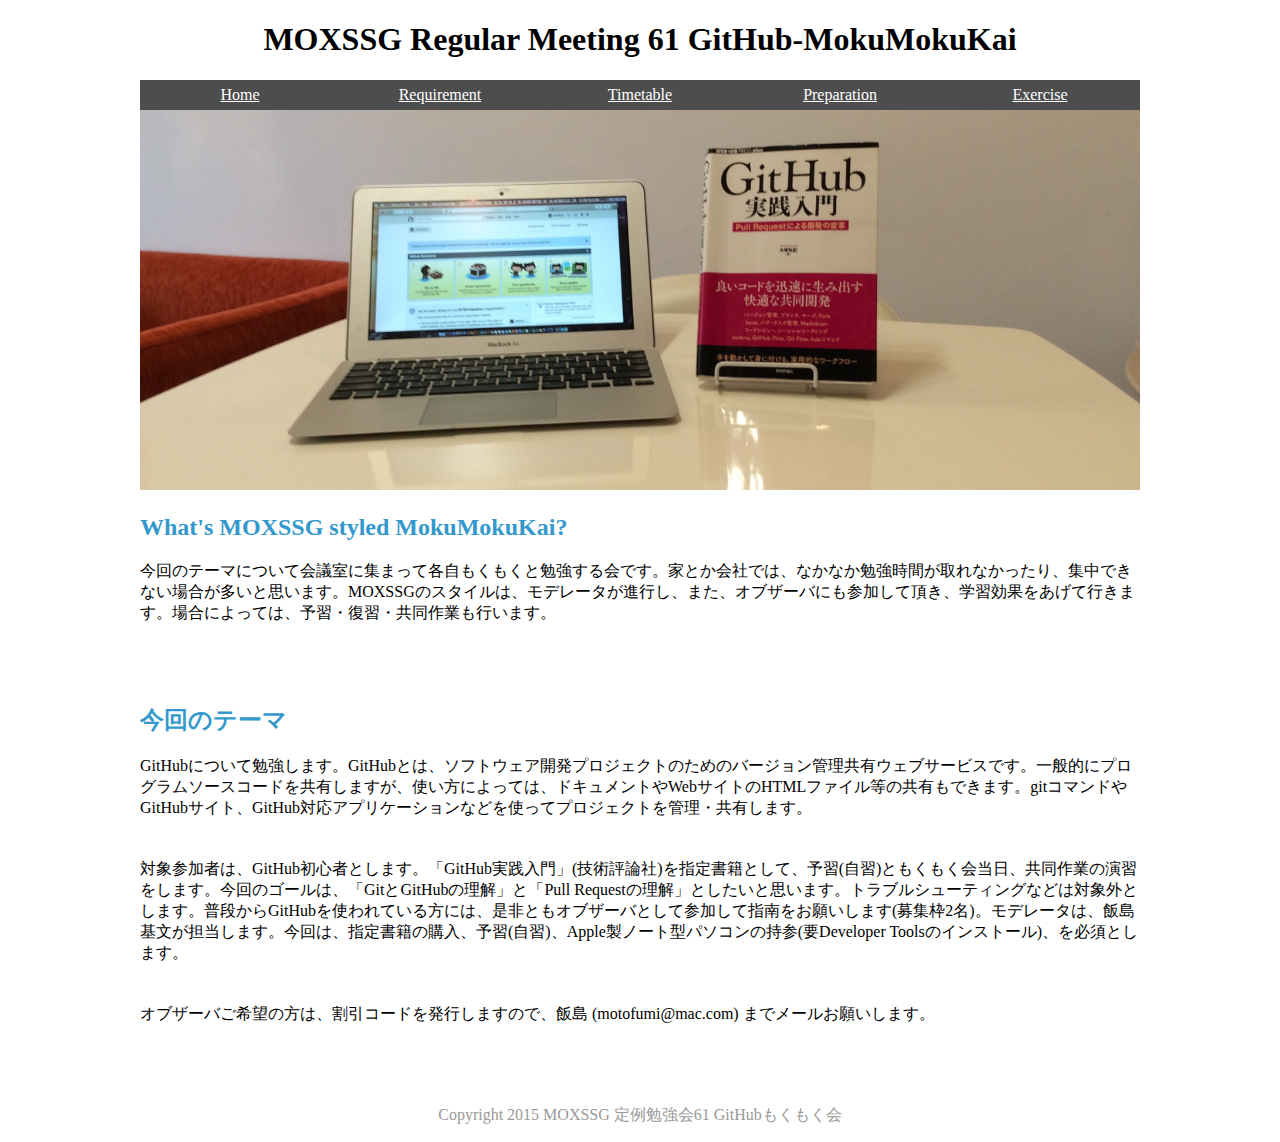
<file: index.html>
<!DOCTYPE html>
<html>
<head>
    <title>INTER-Mediator</title>
    <script type="text/javascript">
        var langu;
        if (window.navigator.language)  {
            lang = window.navigator.language.toLowerCase();
        } else if (window.navigator.userLanguage)    {
            lang = window.navigator.userLanguage.toLowerCase();
        } else {
            lang = "en";
        }
        if (lang == 'ja' || lang == 'ja-jp')    {
            location.href="ja/"
        } else {
            location.href="en/"
        }
    </script>
    <noscript>
      <meta http-equiv="refresh" content="0;/en/" />
    </noscript>
</head>
<body>
</body>
</html>
</file>
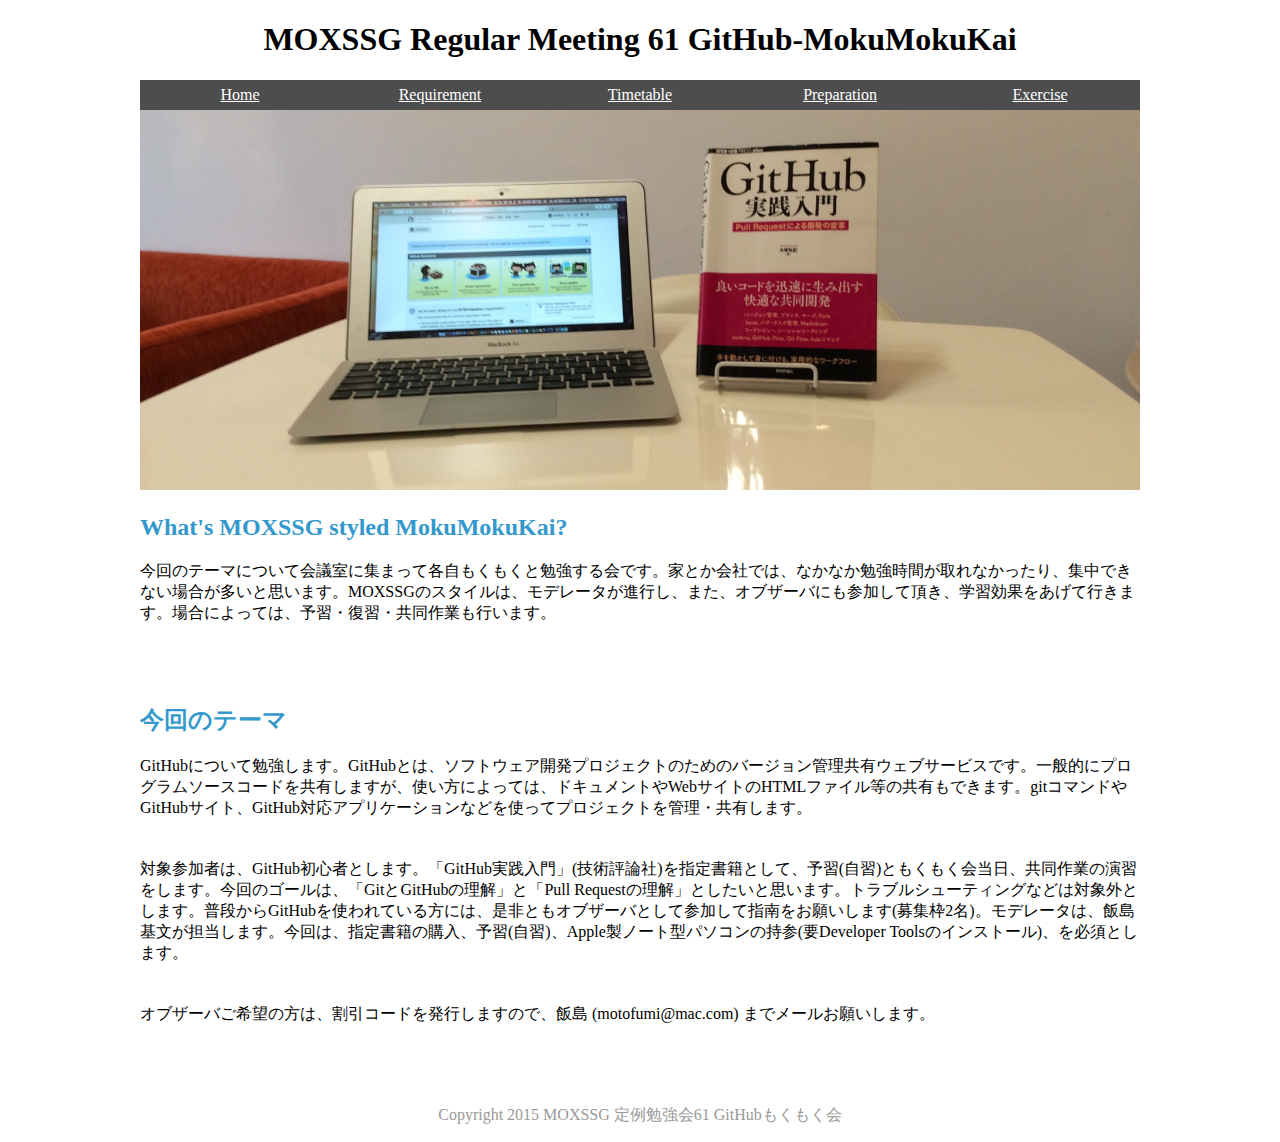
<file: en/index.html>
<!DOCTYPE html>
<html>
<head>
    <meta http-equiv="content-type" content="text/html;charset=UTF-8"/>
    <link href="../styles.css" rel="stylesheet" type="text/css"/>
    <title>MOXSSG Regular Meeting61 GitHub MokuMokuKai - Home</title>
</head>
<body>
<div id="wrapper">
    <header id="top">
        <h1>MOXSSG Regular Meeting 61 GitHub-MokuMokuKai</h1>
        <nav id="nav">
            <ul>
                <li><a href="./index.html">Home</a></li>
                <li><a href="./requirement.html">Requirement</a></li>
                <li><a href="./timetable.html">Timetable</a></li>
                <li><a href="./preparation.html">Preparation</a></li>
                <li><a href="./exercise.html">Exercise</a></li>
            </ul>
        </nav>
    </header>
    <div id="banner"><img src="../images/banner.jpg"  alt=""/></div>
    <article id="article">
        <h2>What's MOXSSG styled MokuMokuKai? </h2>
        <p>今回のテーマについて会議室に集まって各自もくもくと勉強する会です。家とか会社では、なかなか勉強時間が取れなかったり、集中できない場合が多いと思います。MOXSSGのスタイルは、モデレータが進行し、また、オブザーバにも参加して頂き、学習効果をあげて行きます。場合によっては、予習・復習・共同作業も行います。</p>
    </article>
    <article id="article">
        <h2>今回のテーマ</h2>
        <p>GitHubについて勉強します。GitHubとは、ソフトウェア開発プロジェクトのためのバージョン管理共有ウェブサービスです。一般的にプログラムソースコードを共有しますが、使い方によっては、ドキュメントやWebサイトのHTMLファイル等の共有もできます。gitコマンドやGitHubサイト、GitHub対応アプリケーションなどを使ってプロジェクトを管理・共有します。</p>
        <p>対象参加者は、GitHub初心者とします。「GitHub実践入門」(技術評論社)を指定書籍として、予習(自習)ともくもく会当日、共同作業の演習をします。今回のゴールは、「GitとGitHubの理解」と「Pull Requestの理解」としたいと思います。トラブルシューティングなどは対象外とします。普段からGitHubを使われている方には、是非ともオブザーバとして参加して指南をお願いします(募集枠2名)。モデレータは、飯島基文が担当します。今回は、指定書籍の購入、予習(自習)、Apple製ノート型パソコンの持参(要Developer Toolsのインストール)、を必須とします。</p>
        <p>オブザーバご希望の方は、割引コードを発行しますので、飯島 (motofumi@mac.com) までメールお願いします。</p>
    </article>
    <footer>
        <p>Copyright 2015 MOXSSG 定例勉強会61 GitHubもくもく会</p>
    </footer>
</div>

</body>
</html>
</file>
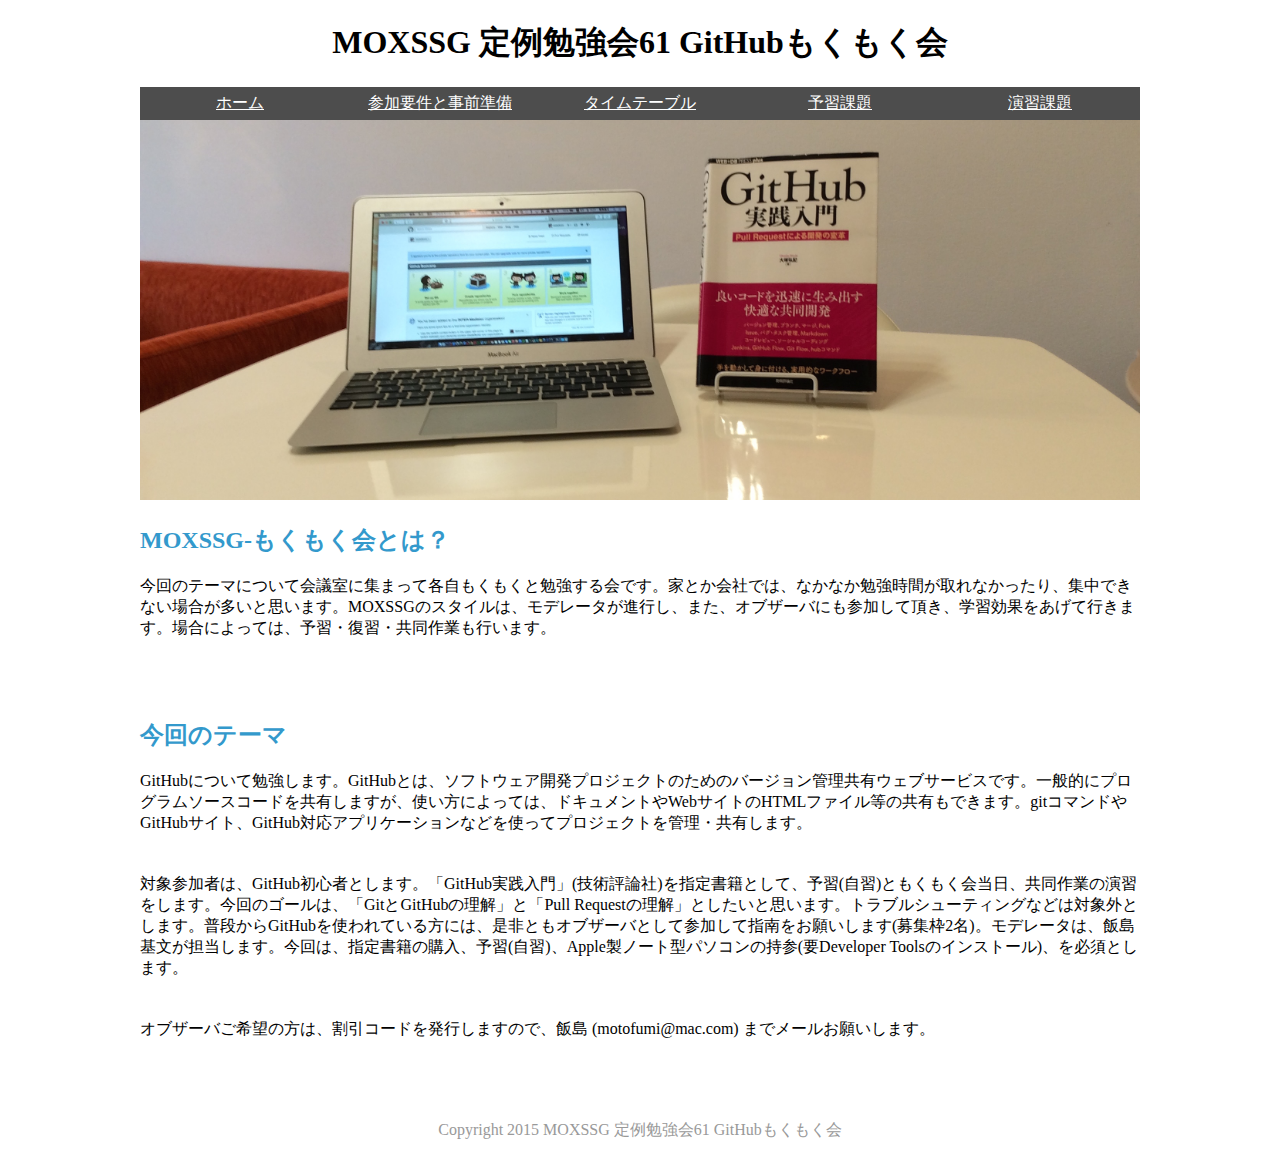
<file: ja/index.html>
<!DOCTYPE html>
<html>
<head>
    <meta http-equiv="content-type" content="text/html;charset=UTF-8"/>
    <link href="../styles.css" rel="stylesheet" type="text/css"/>
    <title>MOXSSG 定例勉強会61 GitHubもくもく会 - ホーム</title>
</head>
<body>
<div id="wrapper">
    <header id="top">
        <h1>MOXSSG 定例勉強会61 GitHubもくもく会</h1>
        <nav id="nav">
            <ul>
                <li><a href="./index.html">ホーム</a></li>
                <li><a href="./requirement.html">参加要件と事前準備</a></li>
                <li><a href="./timetable.html">タイムテーブル</a></li>
                <li><a href="./preparation.html">予習課題</a></li>
                <li><a href="./exercise.html">演習課題</a></li>
            </ul>
        </nav>
    </header>
    <div id="banner"><img src="../images/banner.jpg"  alt=""/></div>
    <article id="article">
        <h2>MOXSSG-もくもく会とは？</h2>
        <p>今回のテーマについて会議室に集まって各自もくもくと勉強する会です。家とか会社では、なかなか勉強時間が取れなかったり、集中できない場合が多いと思います。MOXSSGのスタイルは、モデレータが進行し、また、オブザーバにも参加して頂き、学習効果をあげて行きます。場合によっては、予習・復習・共同作業も行います。</p>
    </article>
    <article id="article">
        <h2>今回のテーマ</h2>
        <p>GitHubについて勉強します。GitHubとは、ソフトウェア開発プロジェクトのためのバージョン管理共有ウェブサービスです。一般的にプログラムソースコードを共有しますが、使い方によっては、ドキュメントやWebサイトのHTMLファイル等の共有もできます。gitコマンドやGitHubサイト、GitHub対応アプリケーションなどを使ってプロジェクトを管理・共有します。</p>
        <p>対象参加者は、GitHub初心者とします。「GitHub実践入門」(技術評論社)を指定書籍として、予習(自習)ともくもく会当日、共同作業の演習をします。今回のゴールは、「GitとGitHubの理解」と「Pull Requestの理解」としたいと思います。トラブルシューティングなどは対象外とします。普段からGitHubを使われている方には、是非ともオブザーバとして参加して指南をお願いします(募集枠2名)。モデレータは、飯島基文が担当します。今回は、指定書籍の購入、予習(自習)、Apple製ノート型パソコンの持参(要Developer Toolsのインストール)、を必須とします。</p>
        <p>オブザーバご希望の方は、割引コードを発行しますので、飯島 (motofumi@mac.com) までメールお願いします。</p>
    </article>
    <footer>
        <p>Copyright 2015 MOXSSG 定例勉強会61 GitHubもくもく会</p>
    </footer>
</div>

</body>
</html>
</file>
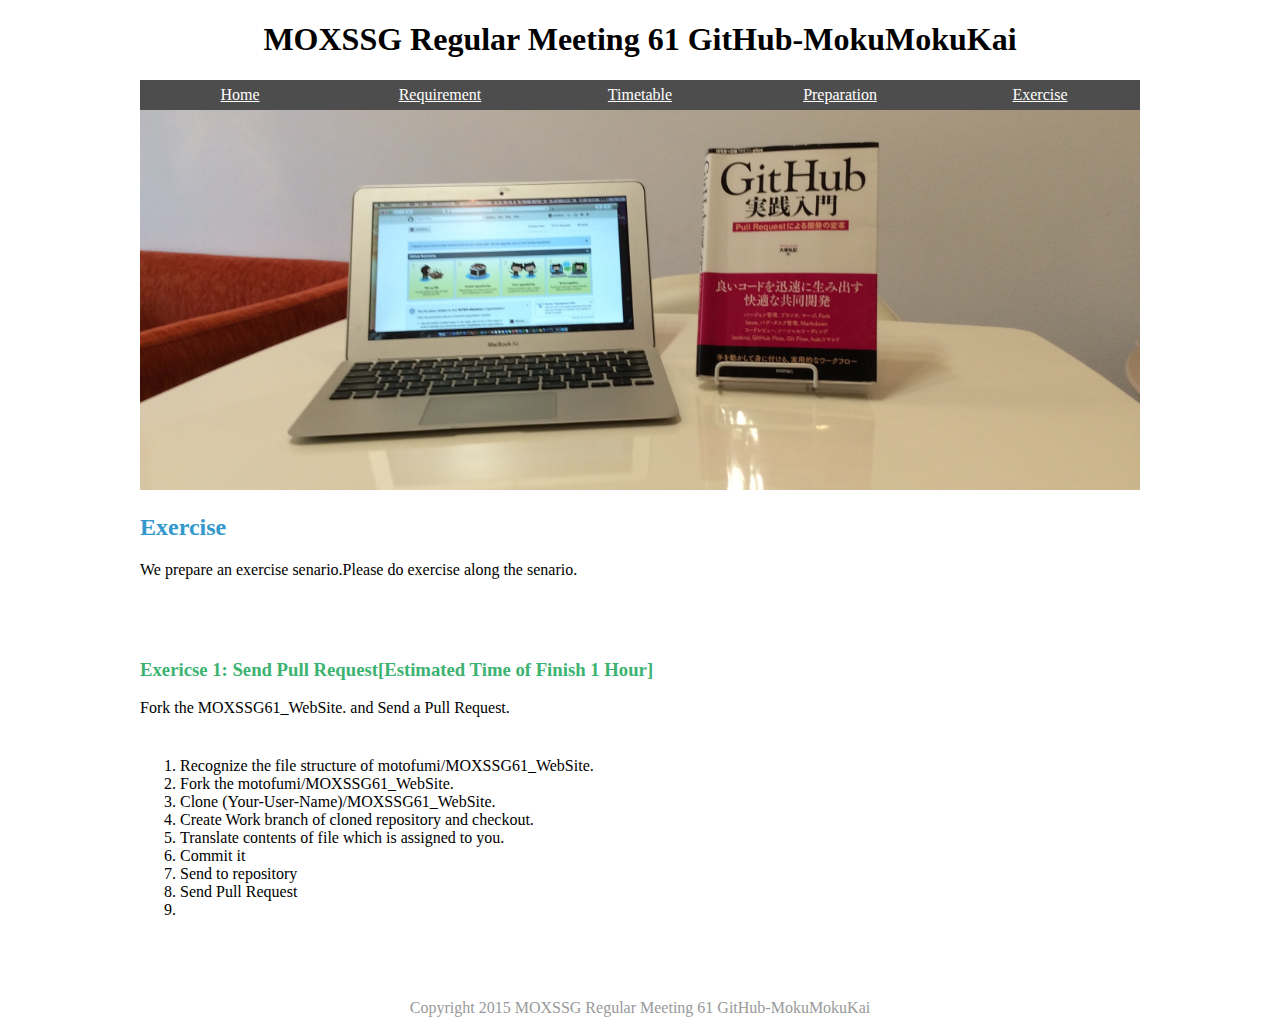
<file: en/exercise.html>
<!DOCTYPE html>
<html>
<head>
    <meta http-equiv="content-type" content="text/html;charset=UTF-8"/>
    <link href="../styles.css" rel="stylesheet" type="text/css"/>
    <title>MOXSSG Regular Meeting 61 GitHub-MokuMokuKai - Exercise</title>
</head>
<body>
<div id="wrapper">
    <header id="top">
        <h1>MOXSSG Regular Meeting 61 GitHub-MokuMokuKai</h1>
        <nav id="nav">
            <ul>
                <li><a href="./index.html">Home</a></li>
                <li><a href="./requirement.html">Requirement</a></li>
                <li><a href="./timetable.html">Timetable</a></li>
                <li><a href="./preparation.html">Preparation</a></li>
                <li><a href="./exercise.html">Exercise</a></li>
            </ul>
        </nav>
    </header>
    <div id="banner"><img src="../images/banner.jpg"  alt=""/></div>
    <article id="article">
        <h2>Exercise</h2>
        <p>We prepare an exercise senario.Please do exercise along the senario.</p>
    </article>
    <article id="article">
        <h3>Exericse 1: Send Pull Request[Estimated Time of Finish 1 Hour]</h3>
        <p>Fork the MOXSSG61_WebSite. and Send a Pull Request.</p>
            <ol>
                <li>Recognize the file structure of motofumi/MOXSSG61_WebSite.</li>
                <li>Fork the motofumi/MOXSSG61_WebSite.</li>
                <li>Clone (Your-User-Name)/MOXSSG61_WebSite.</li>
                <li>Create Work branch of cloned repository and checkout.</li>
                <li>Translate contents of file which is assigned to you.</li>
                <li>Commit it</li>
                <li>Send to repository</li>
                <li>Send Pull Request</li>
                <li></li>
            </ol>
        
    </article>
    <footer>
        <p>Copyright 2015 MOXSSG Regular Meeting 61 GitHub-MokuMokuKai</p>
    </footer>
</div>

</body>
</html>
</file>
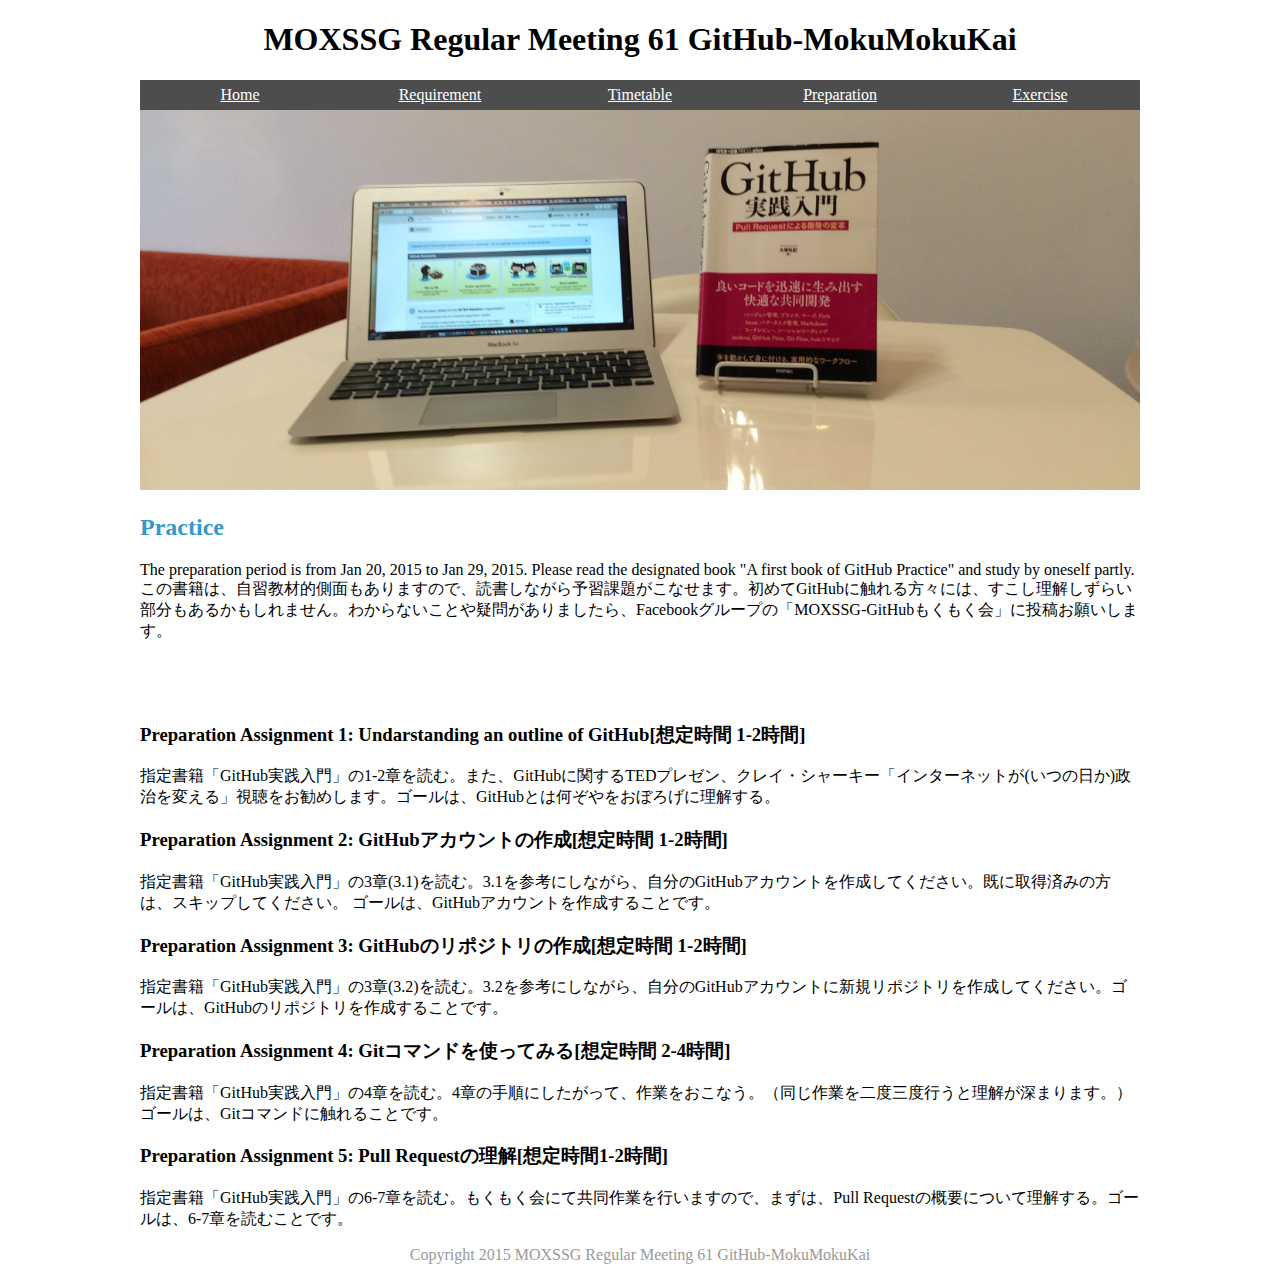
<file: en/preparation.html>
<!DOCTYPE html>
<html>
<head>
    <meta http-equiv="content-type" content="text/html;charset=UTF-8">
    <link href="../styles.css" rel="stylesheet" type="text/css">
    <title>MOXSSG Regular Meeting61 GitHub MokuMokuKai - Preparation</title>
</head>
<body>
<div id="wrapper">
    <header id="top">
        <h1>MOXSSG Regular Meeting 61 GitHub-MokuMokuKai</h1>
        <nav id="nav">
            <ul>
                <li><a href="./index.html">Home</a></li>
                <li><a href="./requirement.html">Requirement</a></li>
                <li><a href="./timetable.html">Timetable</a></li>
                <li><a href="./preparation.html">Preparation</a></li>
                <li><a href="./exercise.html">Exercise</a></li>
            </ul>
        </nav>
    </header>
    <div id="banner"><img src="../images/banner.jpg"  alt=""></div>
    <article id="article">
        <h2>Practice</h2>
        <p>The preparation period is from Jan 20, 2015 to Jan 29, 2015. Please read the designated book "A first book of GitHub Practice" and study by oneself partly. この書籍は、自習教材的側面もありますので、読書しながら予習課題がこなせます。初めてGitHubに触れる方々には、すこし理解しずらい部分もあるかもしれません。わからないことや疑問がありましたら、Facebookグループの「MOXSSG-GitHubもくもく会」に投稿お願いします。</p>
    </article>
    <article id="article1">
        <h3>Preparation Assignment 1: Undarstanding an outline of GitHub[想定時間 1-2時間]</h3>
        <p>指定書籍「GitHub実践入門」の1-2章を読む。また、GitHubに関するTEDプレゼン、クレイ・シャーキー「インターネットが(いつの日か)政治を変える」視聴をお勧めします。ゴールは、GitHubとは何ぞやをおぼろげに理解する。</p>
    </article>
    <article id="article2">
        <h3>Preparation Assignment 2: GitHubアカウントの作成[想定時間 1-2時間]</h3>
        <p>指定書籍「GitHub実践入門」の3章(3.1)を読む。3.1を参考にしながら、自分のGitHubアカウントを作成してください。既に取得済みの方は、スキップしてください。
ゴールは、GitHubアカウントを作成することです。</p>
    </article>
    <article id="article3">
        <h3>Preparation Assignment 3: GitHubのリポジトリの作成[想定時間 1-2時間]</h3>
        <p>指定書籍「GitHub実践入門」の3章(3.2)を読む。3.2を参考にしながら、自分のGitHubアカウントに新規リポジトリを作成してください。ゴールは、GitHubのリポジトリを作成することです。</p>
    </article>
    <article id="article4">
        <h3>Preparation Assignment 4: Gitコマンドを使ってみる[想定時間 2-4時間]</h3>
        <p>指定書籍「GitHub実践入門」の4章を読む。4章の手順にしたがって、作業をおこなう。（同じ作業を二度三度行うと理解が深まります。）ゴールは、Gitコマンドに触れることです。</p>
    </article>
    <article id="article5">
        <h3>Preparation Assignment 5: Pull Requestの理解[想定時間1-2時間]</h3>
        <p>指定書籍「GitHub実践入門」の6-7章を読む。もくもく会にて共同作業を行いますので、まずは、Pull Requestの概要について理解する。ゴールは、6-7章を読むことです。</p>
    </article>
    <footer>
        <p>Copyright 2015 MOXSSG Regular Meeting 61 GitHub-MokuMokuKai</p>
    </footer>
</div>

</body>
</html>
</file>
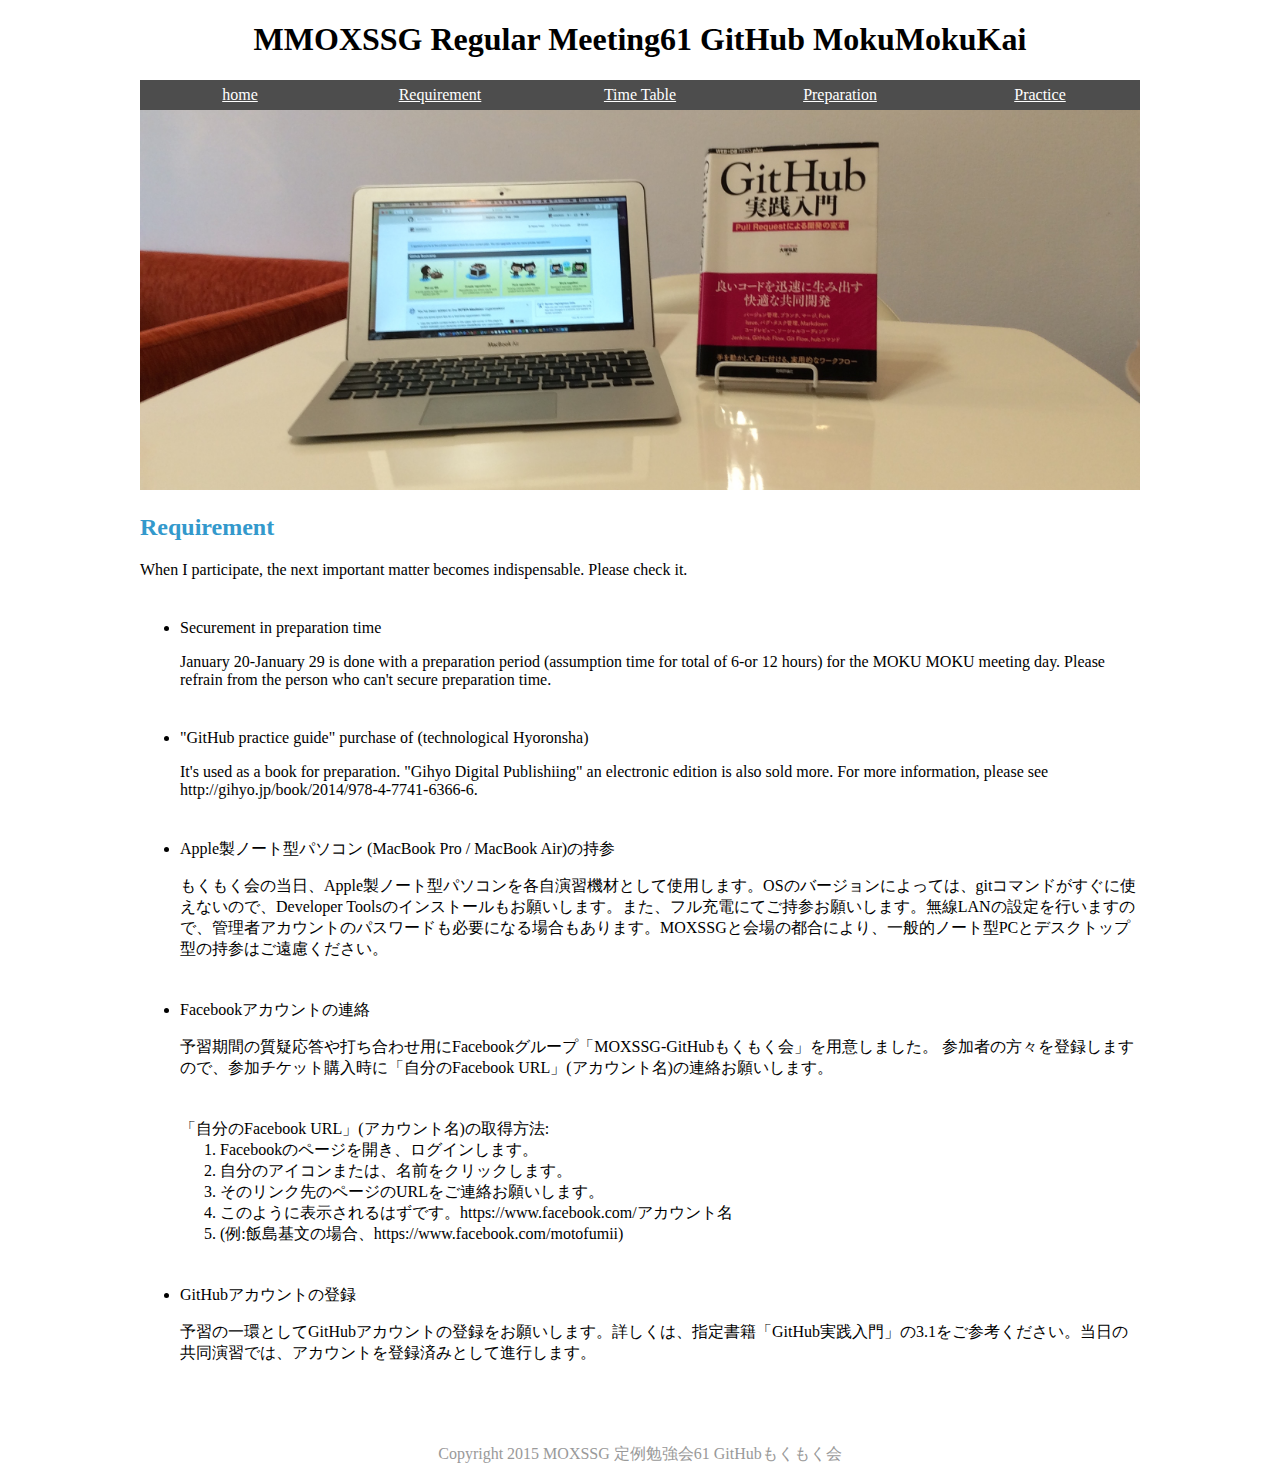
<file: en/requirement.html>
<!DOCTYPE html>
<html>
<head>
    <meta http-equiv="content-type" content="text/html;charset=UTF-8"/>
    <link href="../styles.css" rel="stylesheet" type="text/css"/>
    <title>MOXSSG Regular Meeting61 GitHub MokuMokuKai -  requirement </title>
</head>
<body>
<div id="wrapper">
    <header id="top">
        <h1>MMOXSSG Regular Meeting61 GitHub MokuMokuKai</h1>
        <nav id="nav">
            <ul>
                <li><a href="./index.html">home</a></li>
                <li><a href="./requirement.html">Requirement</a></li>
                <li><a href="./timetable.html">Time Table</a></li>
                <li><a href="./preparation.html">Preparation</a></li>
                <li><a href="./exercise.html">Practice</a></li>
            </ul>
        </nav>
    </header>
    <div id="banner"><img src="../images/banner.jpg"  alt=""/></div>
    <article id="article">
        <h2>Requirement</h2>
        <p>When I participate, the next important matter becomes indispensable. Please check it.</p>
        <ul>
            <li>Securement in preparation time</li>
            <p>January 20-January 29 is done with a preparation period (assumption time for total of 6-or 12 hours) for the MOKU MOKU meeting day. Please refrain from the person who can't secure preparation time.</p>
            <li>"GitHub practice guide" purchase of (technological Hyoronsha)</li>
            <p>It's used as a book for preparation. "Gihyo Digital Publishiing" an electronic edition is also sold more. For more information, please see http://gihyo.jp/book/2014/978-4-7741-6366-6.</p>
            <li>Apple製ノート型パソコン (MacBook Pro / MacBook Air)の持参</li>
            <p>もくもく会の当日、Apple製ノート型パソコンを各自演習機材として使用します。OSのバージョンによっては、gitコマンドがすぐに使えないので、Developer Toolsのインストールもお願いします。また、フル充電にてご持参お願いします。無線LANの設定を行いますので、管理者アカウントのパスワードも必要になる場合もあります。MOXSSGと会場の都合により、一般的ノート型PCとデスクトップ型の持参はご遠慮ください。</p>
            <li>Facebookアカウントの連絡</li>
            <p>予習期間の質疑応答や打ち合わせ用にFacebookグループ「MOXSSG-GitHubもくもく会」を用意しました。 参加者の方々を登録しますので、参加チケット購入時に「自分のFacebook URL」(アカウント名)の連絡お願いします。</p>
                「自分のFacebook URL」(アカウント名)の取得方法:
                <ol>
                    <li>Facebookのページを開き、ログインします。</li>
                    <li>自分のアイコンまたは、名前をクリックします。</li>
                    <li>そのリンク先のページのURLをご連絡お願いします。</li>
                    <li>このように表示されるはずです。https://www.facebook.com/アカウント名</li>
                    <li>(例:飯島基文の場合、https://www.facebook.com/motofumii)</li>    
                </ol>
                <p></p>
            <li>GitHubアカウントの登録</li>
            <p>予習の一環としてGitHubアカウントの登録をお願いします。詳しくは、指定書籍「GitHub実践入門」の3.1をご参考ください。当日の共同演習では、アカウントを登録済みとして進行します。</p>           
        </ul>
    </article>
    <footer>
        <p>Copyright 2015 MOXSSG 定例勉強会61 GitHubもくもく会</p>
    </footer>
</div>

</body>
</html>
</file>
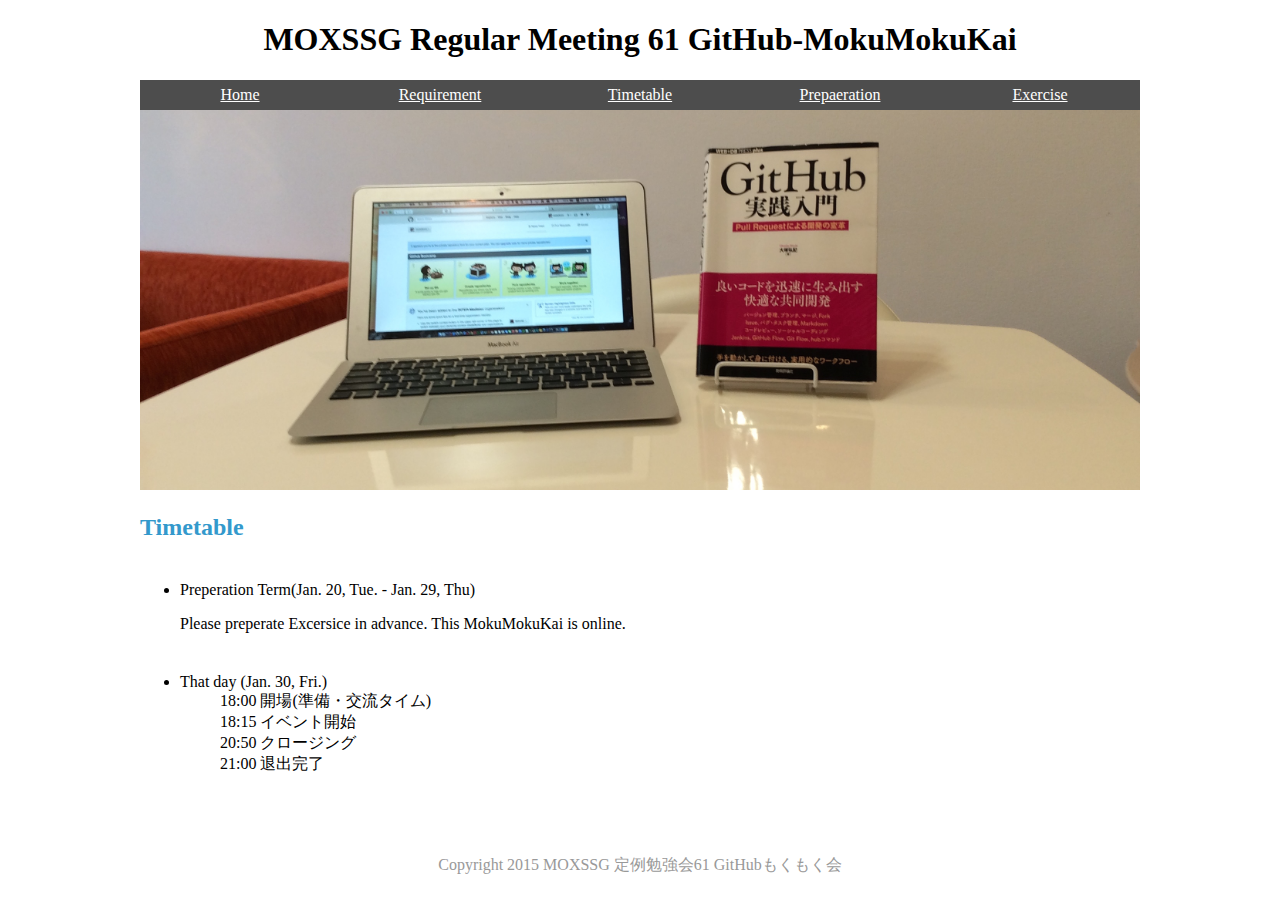
<file: en/timetable.html>
<!DOCTYPE html>
<html>
<head>
    <meta http-equiv="content-type" content="text/html;charset=UTF-8"/>
    <link href="../styles.css" rel="stylesheet" type="text/css"/>
    <title>MOXSSG 61 GitHub MokuMokuKai - Timetable</title>
</head>
<body>
<div id="wrapper">
    <header id="top">
        <h1>MOXSSG Regular Meeting 61 GitHub-MokuMokuKai</h1>
        <nav id="nav">
            <ul>
                <li><a href="./index.html">Home</a></li>
                <li><a href="./requirement.html">Requirement</a></li>
                <li><a href="./timetable.html">Timetable</a></li>
                <li><a href="./preparation.html">Prepaeration</a></li>
                <li><a href="./exercise.html">Exercise</a></li>
            </ul>
        </nav>
    </header>
    <div id="banner"><img src="../images/banner.jpg"  alt=""/></div>
    <article id="article">
        <h2>Timetable</h2>
        <p></p>
        <ul>
            <li>Preperation Term(Jan. 20, Tue. - Jan. 29, Thu)</li>
            <p>Please preperate Excersice in advance. This MokuMokuKai is online.</p> 
            <li>That day (Jan. 30, Fri.)</li>
                <dl>
                    <dd>18:00 開場(準備・交流タイム)</dd>
                    <dd>18:15 イベント開始</dd>
                    <dd>20:50 クロージング</dd>
                    <dd>21:00 退出完了</dd>
                </dl>       
        </ul>
    </article>
    <footer>
        <p>Copyright 2015 MOXSSG 定例勉強会61 GitHubもくもく会</p>
    </footer>
</div>

</body>
</html>
</file>
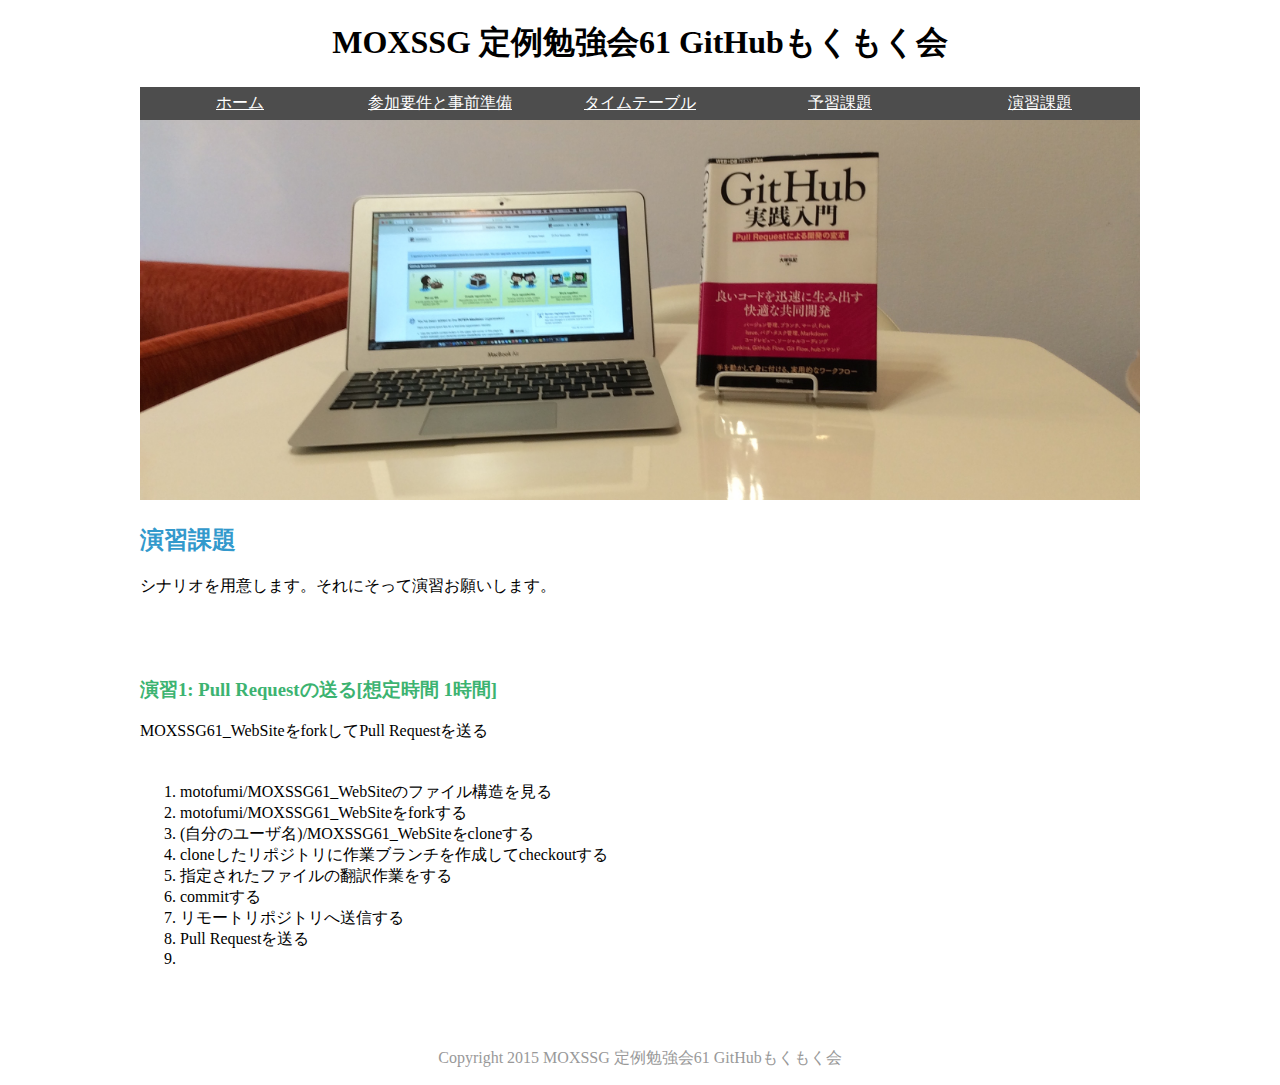
<file: ja/exercise.html>
<!DOCTYPE html>
<html>
<head>
    <meta http-equiv="content-type" content="text/html;charset=UTF-8"/>
    <link href="../styles.css" rel="stylesheet" type="text/css"/>
    <title>MOXSSG 定例勉強会61 GitHubもくもく会 - 演習課題</title>
</head>
<body>
<div id="wrapper">
    <header id="top">
        <h1>MOXSSG 定例勉強会61 GitHubもくもく会</h1>
        <nav id="nav">
            <ul>
                <li><a href="./index.html">ホーム</a></li>
                <li><a href="./requirement.html">参加要件と事前準備</a></li>
                <li><a href="./timetable.html">タイムテーブル</a></li>
                <li><a href="./preparation.html">予習課題</a></li>
                <li><a href="./exercise.html">演習課題</a></li>
            </ul>
        </nav>
    </header>
    <div id="banner"><img src="../images/banner.jpg"  alt=""/></div>
    <article id="article">
        <h2>演習課題</h2>
        <p>シナリオを用意します。それにそって演習お願いします。</p>
    </article>
    <article id="article">
        <h3>演習1: Pull Requestの送る[想定時間 1時間]</h3>
        <p>MOXSSG61_WebSiteをforkしてPull Requestを送る</p>
            <ol>
                <li>motofumi/MOXSSG61_WebSiteのファイル構造を見る</li>
                <li>motofumi/MOXSSG61_WebSiteをforkする</li>
                <li>(自分のユーザ名)/MOXSSG61_WebSiteをcloneする</li>
                <li>cloneしたリポジトリに作業ブランチを作成してcheckoutする</li>
                <li>指定されたファイルの翻訳作業をする</li>
                <li>commitする</li>
                <li>リモートリポジトリへ送信する</li>
                <li>Pull Requestを送る</li>
                <li></li>
            </ol>
        
    </article>
    <footer>
        <p>Copyright 2015 MOXSSG 定例勉強会61 GitHubもくもく会</p>
    </footer>
</div>

</body>
</html>
</file>
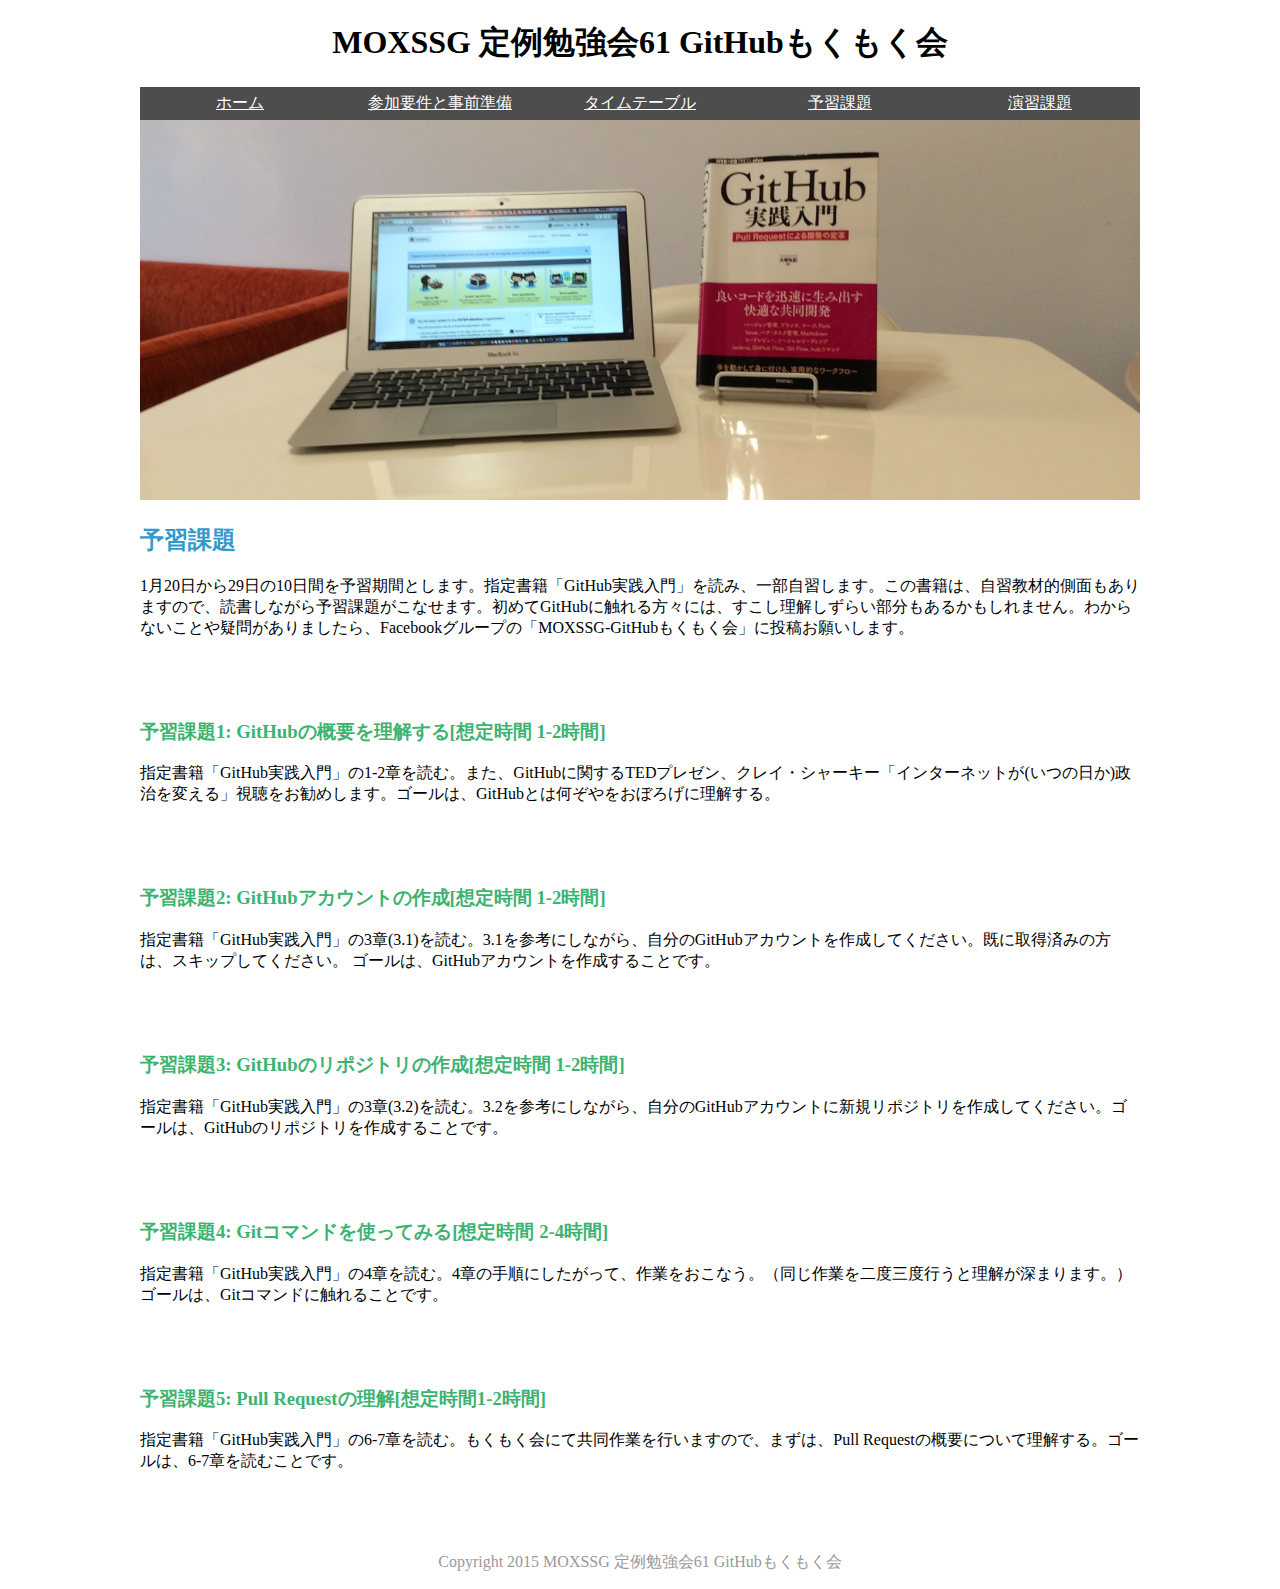
<file: ja/preparation.html>
<!DOCTYPE html>
<html>
<head>
    <meta http-equiv="content-type" content="text/html;charset=UTF-8"/>
    <link href="../styles.css" rel="stylesheet" type="text/css"/>
    <title>MOXSSG 定例勉強会61 GitHubもくもく会 - 予習課題</title>
</head>
<body>
<div id="wrapper">
    <header id="top">
        <h1>MOXSSG 定例勉強会61 GitHubもくもく会</h1>
        <nav id="nav">
            <ul>
                <li><a href="./index.html">ホーム</a></li>
                <li><a href="./requirement.html">参加要件と事前準備</a></li>
                <li><a href="./timetable.html">タイムテーブル</a></li>
                <li><a href="./preparation.html">予習課題</a></li>
                <li><a href="./exercise.html">演習課題</a></li>
            </ul>
        </nav>
    </header>
    <div id="banner"><img src="../images/banner.jpg"  alt=""/></div>
    <article id="article">
        <h2>予習課題</h2>
        <p>1月20日から29日の10日間を予習期間とします。指定書籍「GitHub実践入門」を読み、一部自習します。この書籍は、自習教材的側面もありますので、読書しながら予習課題がこなせます。初めてGitHubに触れる方々には、すこし理解しずらい部分もあるかもしれません。わからないことや疑問がありましたら、Facebookグループの「MOXSSG-GitHubもくもく会」に投稿お願いします。</p>
    </article>
    <article id="article">
        <h3>予習課題1: GitHubの概要を理解する[想定時間 1-2時間]</h3>
        <p>指定書籍「GitHub実践入門」の1-2章を読む。また、GitHubに関するTEDプレゼン、クレイ・シャーキー「インターネットが(いつの日か)政治を変える」視聴をお勧めします。ゴールは、GitHubとは何ぞやをおぼろげに理解する。</p>
    </article>
    <article id="article">
        <h3>予習課題2: GitHubアカウントの作成[想定時間 1-2時間]</h3>
        <p>指定書籍「GitHub実践入門」の3章(3.1)を読む。3.1を参考にしながら、自分のGitHubアカウントを作成してください。既に取得済みの方は、スキップしてください。
ゴールは、GitHubアカウントを作成することです。</p>
    </article>
    <article id="article">
        <h3>予習課題3: GitHubのリポジトリの作成[想定時間 1-2時間]</h3>
        <p>指定書籍「GitHub実践入門」の3章(3.2)を読む。3.2を参考にしながら、自分のGitHubアカウントに新規リポジトリを作成してください。ゴールは、GitHubのリポジトリを作成することです。</p>
    </article>
    <article id="article">
        <h3>予習課題4: Gitコマンドを使ってみる[想定時間 2-4時間]</h3>
        <p>指定書籍「GitHub実践入門」の4章を読む。4章の手順にしたがって、作業をおこなう。（同じ作業を二度三度行うと理解が深まります。）ゴールは、Gitコマンドに触れることです。</p>
    </article>
    <article id="article">
        <h3>予習課題5: Pull Requestの理解[想定時間1-2時間]</h3>
        <p>指定書籍「GitHub実践入門」の6-7章を読む。もくもく会にて共同作業を行いますので、まずは、Pull Requestの概要について理解する。ゴールは、6-7章を読むことです。</p>
    </article>
    <footer>
        <p>Copyright 2015 MOXSSG 定例勉強会61 GitHubもくもく会</p>
    </footer>
</div>

</body>
</html>
</file>
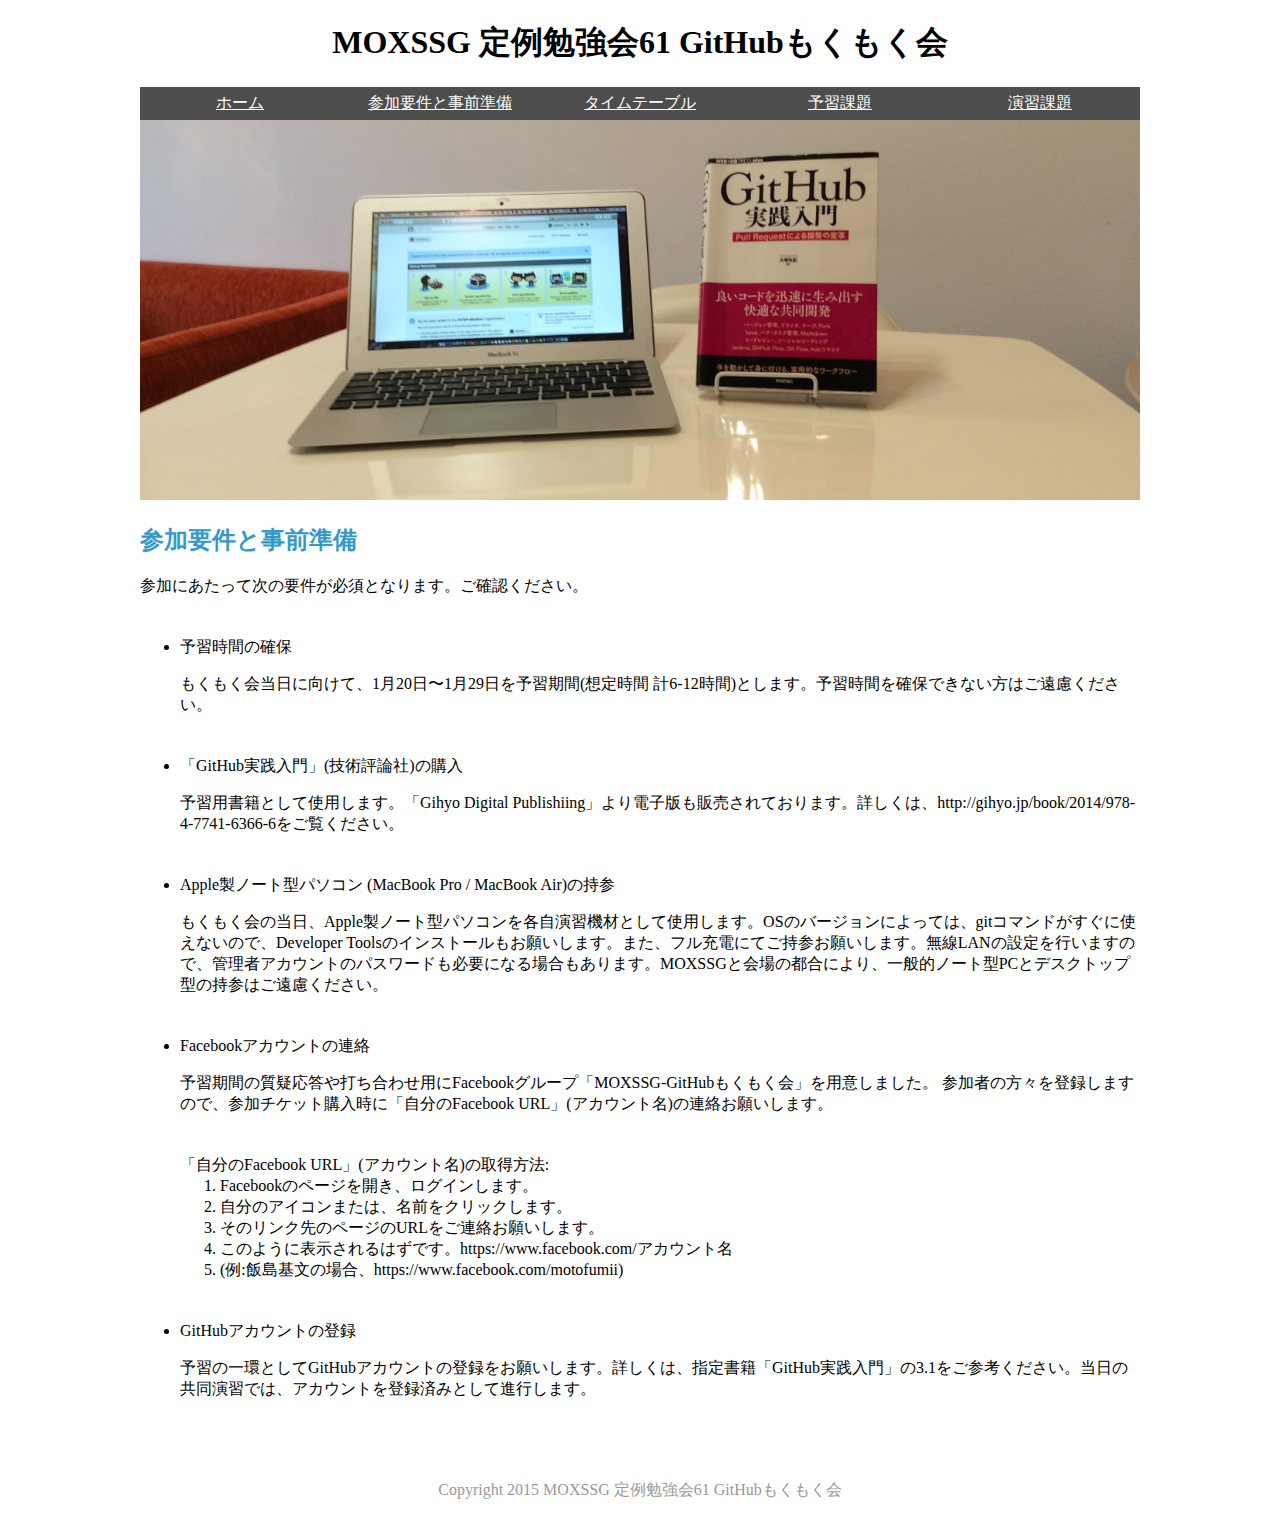
<file: ja/requirement.html>
<!DOCTYPE html>
<html>
<head>
    <meta http-equiv="content-type" content="text/html;charset=UTF-8"/>
    <link href="../styles.css" rel="stylesheet" type="text/css"/>
    <title>MOXSSG 定例勉強会61 GitHubもくもく会 - 参加要件と事前準備</title>
</head>
<body>
<div id="wrapper">
    <header id="top">
        <h1>MOXSSG 定例勉強会61 GitHubもくもく会</h1>
        <nav id="nav">
            <ul>
                <li><a href="./index.html">ホーム</a></li>
                <li><a href="./requirement.html">参加要件と事前準備</a></li>
                <li><a href="./timetable.html">タイムテーブル</a></li>
                <li><a href="./preparation.html">予習課題</a></li>
                <li><a href="./exercise.html">演習課題</a></li>
            </ul>
        </nav>
    </header>
    <div id="banner"><img src="../images/banner.jpg"  alt=""/></div>
    <article id="article">
        <h2>参加要件と事前準備</h2>
        <p>参加にあたって次の要件が必須となります。ご確認ください。</p>
        <ul>
            <li>予習時間の確保</li>
            <p>もくもく会当日に向けて、1月20日〜1月29日を予習期間(想定時間 計6-12時間)とします。予習時間を確保できない方はご遠慮ください。</p>
            <li>「GitHub実践入門」(技術評論社)の購入</li>
            <p>予習用書籍として使用します。「Gihyo Digital Publishiing」より電子版も販売されております。詳しくは、http://gihyo.jp/book/2014/978-4-7741-6366-6をご覧ください。</p>
            <li>Apple製ノート型パソコン (MacBook Pro / MacBook Air)の持参</li>
            <p>もくもく会の当日、Apple製ノート型パソコンを各自演習機材として使用します。OSのバージョンによっては、gitコマンドがすぐに使えないので、Developer Toolsのインストールもお願いします。また、フル充電にてご持参お願いします。無線LANの設定を行いますので、管理者アカウントのパスワードも必要になる場合もあります。MOXSSGと会場の都合により、一般的ノート型PCとデスクトップ型の持参はご遠慮ください。</p>
            <li>Facebookアカウントの連絡</li>
            <p>予習期間の質疑応答や打ち合わせ用にFacebookグループ「MOXSSG-GitHubもくもく会」を用意しました。 参加者の方々を登録しますので、参加チケット購入時に「自分のFacebook URL」(アカウント名)の連絡お願いします。</p>
                「自分のFacebook URL」(アカウント名)の取得方法:
                <ol>
                    <li>Facebookのページを開き、ログインします。</li>
                    <li>自分のアイコンまたは、名前をクリックします。</li>
                    <li>そのリンク先のページのURLをご連絡お願いします。</li>
                    <li>このように表示されるはずです。https://www.facebook.com/アカウント名</li>
                    <li>(例:飯島基文の場合、https://www.facebook.com/motofumii)</li>    
                </ol>
                <p></p>
            <li>GitHubアカウントの登録</li>
            <p>予習の一環としてGitHubアカウントの登録をお願いします。詳しくは、指定書籍「GitHub実践入門」の3.1をご参考ください。当日の共同演習では、アカウントを登録済みとして進行します。</p>           
        </ul>
    </article>
    <footer>
        <p>Copyright 2015 MOXSSG 定例勉強会61 GitHubもくもく会</p>
    </footer>
</div>

</body>
</html>
</file>
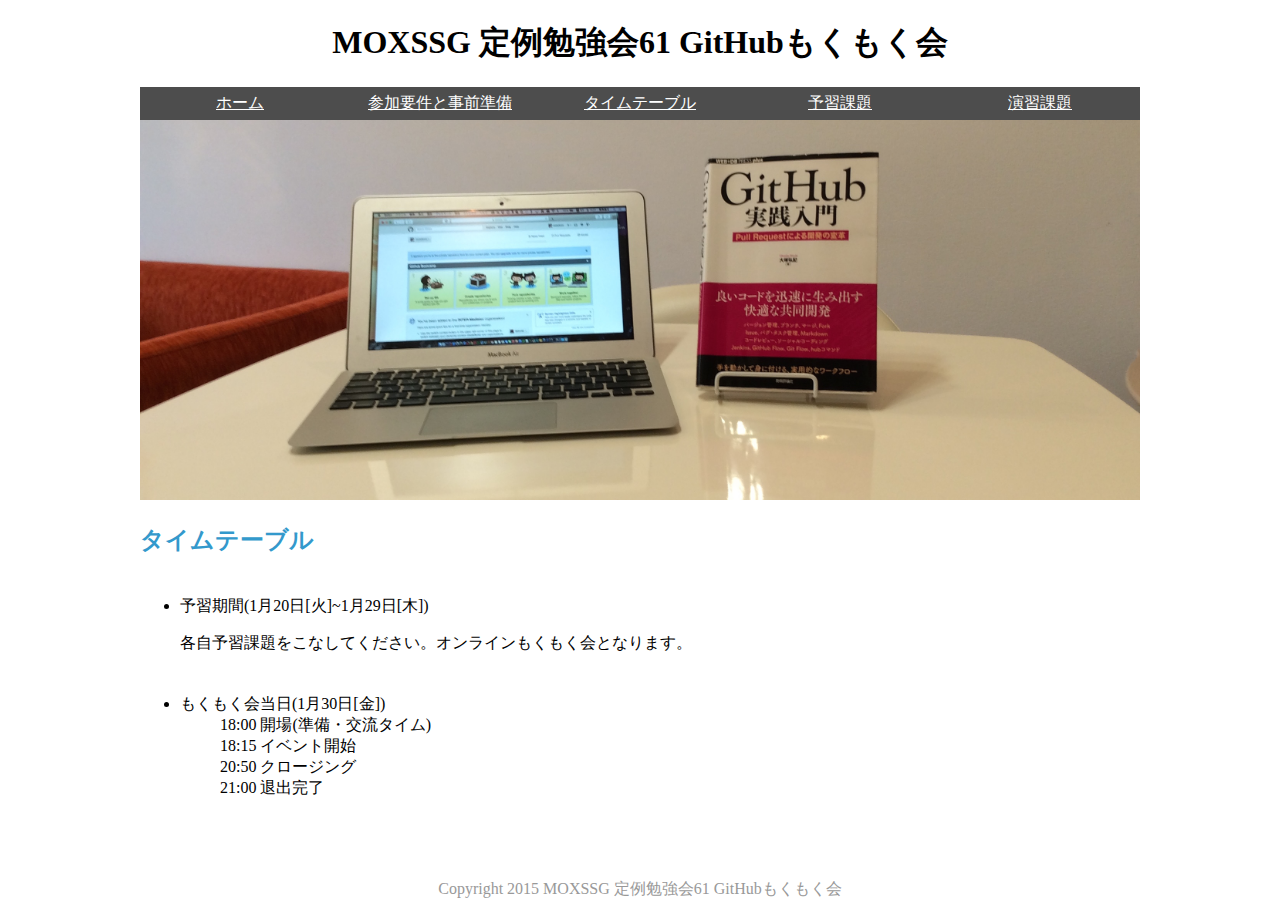
<file: ja/timetable.html>
<!DOCTYPE html>
<html>
<head>
    <meta http-equiv="content-type" content="text/html;charset=UTF-8"/>
    <link href="../styles.css" rel="stylesheet" type="text/css"/>
    <title>MOXSSG 定例勉強会61 GitHubもくもく会 - タイムテーブル</title>
</head>
<body>
<div id="wrapper">
    <header id="top">
        <h1>MOXSSG 定例勉強会61 GitHubもくもく会</h1>
        <nav id="nav">
            <ul>
                <li><a href="./index.html">ホーム</a></li>
                <li><a href="./requirement.html">参加要件と事前準備</a></li>
                <li><a href="./timetable.html">タイムテーブル</a></li>
                <li><a href="./preparation.html">予習課題</a></li>
                <li><a href="./exercise.html">演習課題</a></li>
            </ul>
        </nav>
    </header>
    <div id="banner"><img src="../images/banner.jpg"  alt=""/></div>
    <article id="article">
        <h2>タイムテーブル</h2>
        <p></p>
        <ul>
            <li>予習期間(1月20日[火]~1月29日[木])</li>
            <p>各自予習課題をこなしてください。オンラインもくもく会となります。</p> 
            <li>もくもく会当日(1月30日[金])</li>
                <dl>
                    <dd>18:00 開場(準備・交流タイム)</dd>
                    <dd>18:15 イベント開始</dd>
                    <dd>20:50 クロージング</dd>
                    <dd>21:00 退出完了</dd>
                </dl>       
        </ul>
    </article>
    <footer>
        <p>Copyright 2015 MOXSSG 定例勉強会61 GitHubもくもく会</p>
    </footer>
</div>

</body>
</html>
</file>
<file: styles.css>
@charset "utf-8";

body {
    margin: 0;
    padding: 0;
}

#wrapper {
	width: 100%;
	min-width: 740px;
	max-width: 1000px;
	margin-left: auto;
	margin-right: auto;
	background-color: #FFFFFF;
}


h1 {
	text-align: center;
}

#nav ul {
	margin-top: 0px;
	margin-right: 0px;
	margin-bottom: 0px;
	margin-left: 0px;
	padding-top: 0px;
	padding-right: 0px;
	padding-bottom: 0px;
	padding-left: 0px;
	list-style-type: none;
}

#nav a {
	width: 20%;
	display: block;
	float: left;
	text-align: center;
	background-color: #4d4d4d;
	color: #FFFFFF;
	padding-top: 6px;
	padding-bottom: 6px;
}

#nav a:hover, #nav a:active, #nav a:focus, #nav a.thispage {
	background-color: #43a6cb;
	text-decoration: none;
}

#banner img {
	max-width: 100%;
}


#article {
    margin-bottom: 80px;
}

#article h2 {
    color: #3399CC;
}

#article h3 {
    color: #3CB371;
}

#article p {
    margin-bottom: 40px;
}

footer {
    color: #999999;
	text-align: center;
}
</file>
